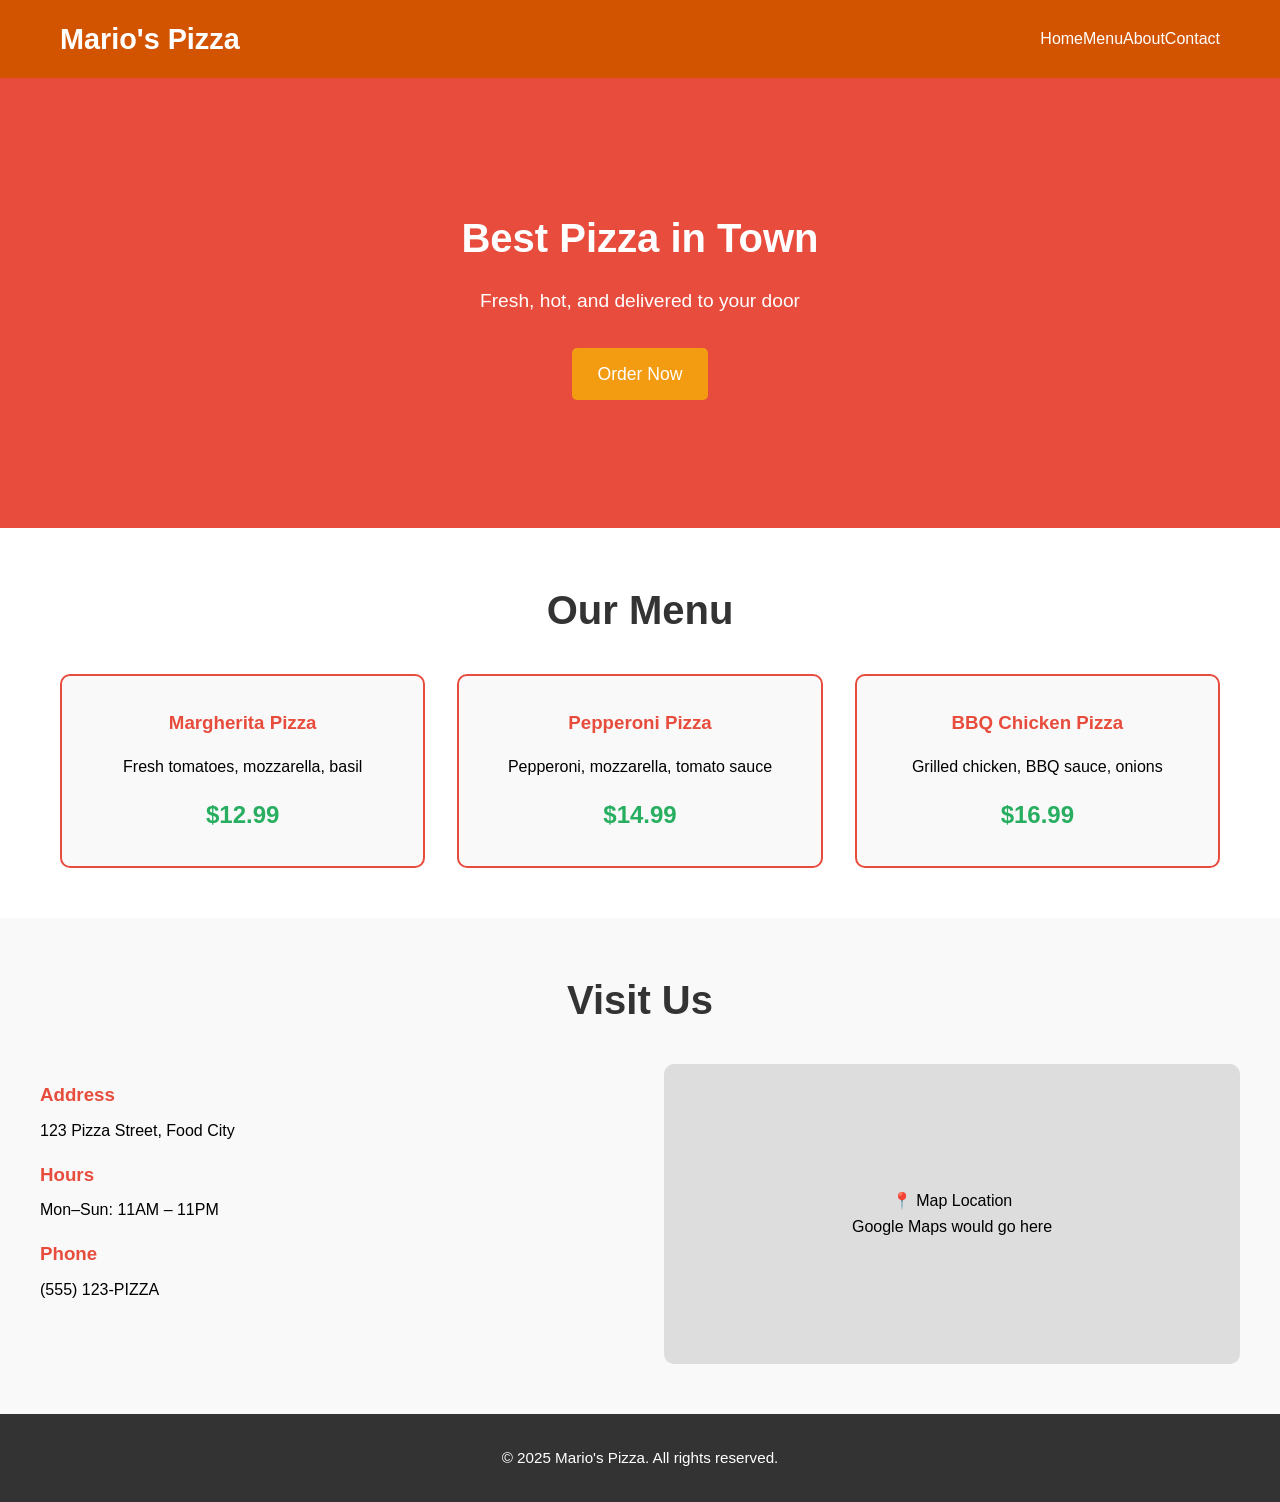
<file: index.html>
<!DOCTYPE html>
<html lang="en">
  <head>
    <meta charset="utf-8" />
    <meta name="viewport" content="width=device-width, initial-scale=1.0" />
    <title>Mario's Pizza - Best Pizza In Town</title>
    <link rel="stylesheet" href="style.css" />
  </head>
  <body>
    <header>
      <nav>
        <div class="logo">Mario's Pizza</div>
        <ul>
          <li><a href="#home">Home</a></li>
          <li><a href="#menu">Menu</a></li>
          <li><a href="#about">About</a></li>
          <li><a href="#contact">Contact</a></li>
        </ul>
      </nav>
    </header>

    <section class="hero" id="home">
      <div class="hero-content">
        <h1>Best Pizza in Town</h1>
        <p>Fresh, hot, and delivered to your door</p>
        <a href="#contact" class="order-btn">Order Now</a>
      </div>
    </section>

    <section class="menu" id="menu">
      <h2>Our Menu</h2>
      <div class="menu-items">
        <div class="menu-item">
          <h3>Margherita Pizza</h3>
          <p>Fresh tomatoes, mozzarella, basil</p>
          <span class="price">$12.99</span>
        </div>

        <div class="menu-item">
          <h3>Pepperoni Pizza</h3>
          <p>Pepperoni, mozzarella, tomato sauce</p>
          <span class="price">$14.99</span>
        </div>

        <div class="menu-item">
          <h3>BBQ Chicken Pizza</h3>
          <p>Grilled chicken, BBQ sauce, onions</p>
          <span class="price">$16.99</span>
        </div>
      </div>
    </section>

    <section class="contact" id="contact">
      <h2>Visit Us</h2>

      <div class="contact-container">
        <div class="contact-info">
          <h3>Address</h3>
          <p>123 Pizza Street, Food City</p>

          <h3>Hours</h3>
          <p>Mon–Sun: 11AM – 11PM</p>

          <h3>Phone</h3>
          <p>(555) 123-PIZZA</p>
        </div>

        <div class="map">
          <div class="map-placeholder">
            <p>📍 Map Location</p>
            <p>Google Maps would go here</p>
          </div>
        </div>
      </div>
    </section>

    <footer>
      <p>&copy; 2025 Mario's Pizza. All rights reserved.</p>
    </footer>
  </body>
</html>
</file>
<file: style.css>
* {
    margin: 0;
    padding: 0;
    box-sizing: border-box;
}
body {
    font-family: Arial, sans-serif;
    line-height: 1.6;
}
header {
    background: #d35400;
    color: white;
    padding: 1rem 0;
}
nav {
    display: flex;
    justify-content: space-between;
    align-items: center;
    margin: 0 auto;
    padding: 0 20px;
    max-width: 1200px;
}
.logo {
    font-size: 1.8rem;
    font-weight: bold;
}
nav ul {
    display: flex;
    list-style: none;
}
nav ul li a {
    color: white;
    text-decoration: none;
    font-weight: 500;
}
nav ul li a:hover {
    text-decoration: underline;
}
.hero {
    background: #e74c3c;
    height: 50vh;
    display: flex;
    align-items: center;
    justify-content: center;
    text-align: center;
    color: white;
}
.hero-content h1 {
    font-size: 2.5rem;
    margin-bottom: 1rem;
}

.hero-content p {
    font-size: 1.2rem;
    margin-bottom: 2rem;
}

.order-btn {
    background: #f39c12;
    color: white;
    border: none;
    padding: 12px 25px;
    font-size: 1.1rem;
    border-radius: 5px;
    cursor: pointer;
}

.order-btn:hover {
    background: #e67e22;
}
.menu {
    padding: 50px 20px;
    max-width: 1200px;
    margin: 0 auto;
}

.menu h2 {
    text-align: center;
    font-size: 2.5rem;
    margin-bottom: 2rem;
    color: #333;
}

.menu-items {
    display: grid;
    grid-template-columns: repeat(auto-fit, minmax(300px, 1fr));
    gap: 2rem;
}

.menu-item {
    background: #f9f9f9;
    padding: 2rem;
    border-radius: 10px;
    text-align: center;
    border: 2px solid #e74c3c;
}

.menu-item h3 {
    color: #e74c3c;
    margin-bottom: 1rem;
}

.price {
    font-size: 1.5rem;
    font-weight: bold;
    color: #27ae60;
    display: block;
    margin-top: 1rem;
}
.contact {
    padding: 50px 20px;
    background: #f9f9f9;
}

.contact h2 {
    text-align: center;
    font-size: 2.5rem;
    margin-bottom: 2rem;
    color: #333;
}

.contact-container {
    max-width: 1200px;
    margin: 0 auto;
    display: grid;
    grid-template-columns: 1fr 1fr;
    gap: 3rem;
}

.contact-info h3 {
    color: #e74c3c;
    margin: 1rem 0 0.5rem 0;
}

.map-placeholder {
    background: #ddd;
    height: 300px;
    display: flex;
    flex-direction: column;
    align-items: center;
    justify-content: center;
    border-radius: 10px;
}

footer {
    background: #333;
    color: white;
    text-align: center;
    padding: 2rem;
    font-size: 0.95rem;
}
.order-btn {
    display: inline-block;
    text-decoration: none;
}
.menu-item:hover {
    transform: translateY(-5px);
    transition: 0.3s ease;
}
@media (max-width: 768px) {
    nav {
        flex-direction: column;
        gap: 10px;
    }

    .hero-content h1 {
        font-size: 2rem;
    }

    .contact-container {
        grid-template-columns: 1fr;
    }
}
</file>
<file: resturant_styles.css>
* {
    margin: 0;
    padding: 0;
    box-sizing: border-box;
}
body {
    font-family: Arial, sans-serif;
    line-height: 1.6;
}
header {
    background: #d35400;
    color: white;
    padding: 1rem 0;
}
nav {
    display: flex;
    justify-content: space-between;
    align-items: center;
    margin: 0 auto;
    padding: 0 20px;
    max-width: 1200px;
}
.logo {
    font-size: 1.8rem;
    font-weight: bold;
}
nav ul {
    display: flex;
    list-style: none;
}
nav ul li a {
    color: white;
    text-decoration: none;
    font-weight: 500;
}
nav ul li a:hover {
    text-decoration: underline;
}
.hero {
    background: #e74c3c;
    height: 50vh;
    display: flex;
    align-items: center;
    justify-content: center;
    text-align: center;
    color: white;
}
.hero-content h1 {
    font-size: 2.5rem;
    margin-bottom: 1rem;
}

.hero-content p {
    font-size: 1.2rem;
    margin-bottom: 2rem;
}

.order-btn {
    background: #f39c12;
    color: white;
    border: none;
    padding: 12px 25px;
    font-size: 1.1rem;
    border-radius: 5px;
    cursor: pointer;
}

.order-btn:hover {
    background: #e67e22;
}
.menu {
    padding: 50px 20px;
    max-width: 1200px;
    margin: 0 auto;
}

.menu h2 {
    text-align: center;
    font-size: 2.5rem;
    margin-bottom: 2rem;
    color: #333;
}

.menu-items {
    display: grid;
    grid-template-columns: repeat(auto-fit, minmax(300px, 1fr));
    gap: 2rem;
}

.menu-item {
    background: #f9f9f9;
    padding: 2rem;
    border-radius: 10px;
    text-align: center;
    border: 2px solid #e74c3c;
}

.menu-item h3 {
    color: #e74c3c;
    margin-bottom: 1rem;
}

.price {
    font-size: 1.5rem;
    font-weight: bold;
    color: #27ae60;
    display: block;
    margin-top: 1rem;
}
.contact {
    padding: 50px 20px;
    background: #f9f9f9;
}

.contact h2 {
    text-align: center;
    font-size: 2.5rem;
    margin-bottom: 2rem;
    color: #333;
}

.contact-container {
    max-width: 1200px;
    margin: 0 auto;
    display: grid;
    grid-template-columns: 1fr 1fr;
    gap: 3rem;
}

.contact-info h3 {
    color: #e74c3c;
    margin: 1rem 0 0.5rem 0;
}

.map-placeholder {
    background: #ddd;
    height: 300px;
    display: flex;
    flex-direction: column;
    align-items: center;
    justify-content: center;
    border-radius: 10px;
}

footer {
    background: #333;
    color: white;
    text-align: center;
    padding: 2rem;
    font-size: 0.95rem;
}
.order-btn {
    display: inline-block;
    text-decoration: none;
}
.menu-item:hover {
    transform: translateY(-5px);
    transition: 0.3s ease;
}
@media (max-width: 768px) {
    nav {
        flex-direction: column;
        gap: 10px;
    }

    .hero-content h1 {
        font-size: 2rem;
    }

    .contact-container {
        grid-template-columns: 1fr;
    }
}
</file>
